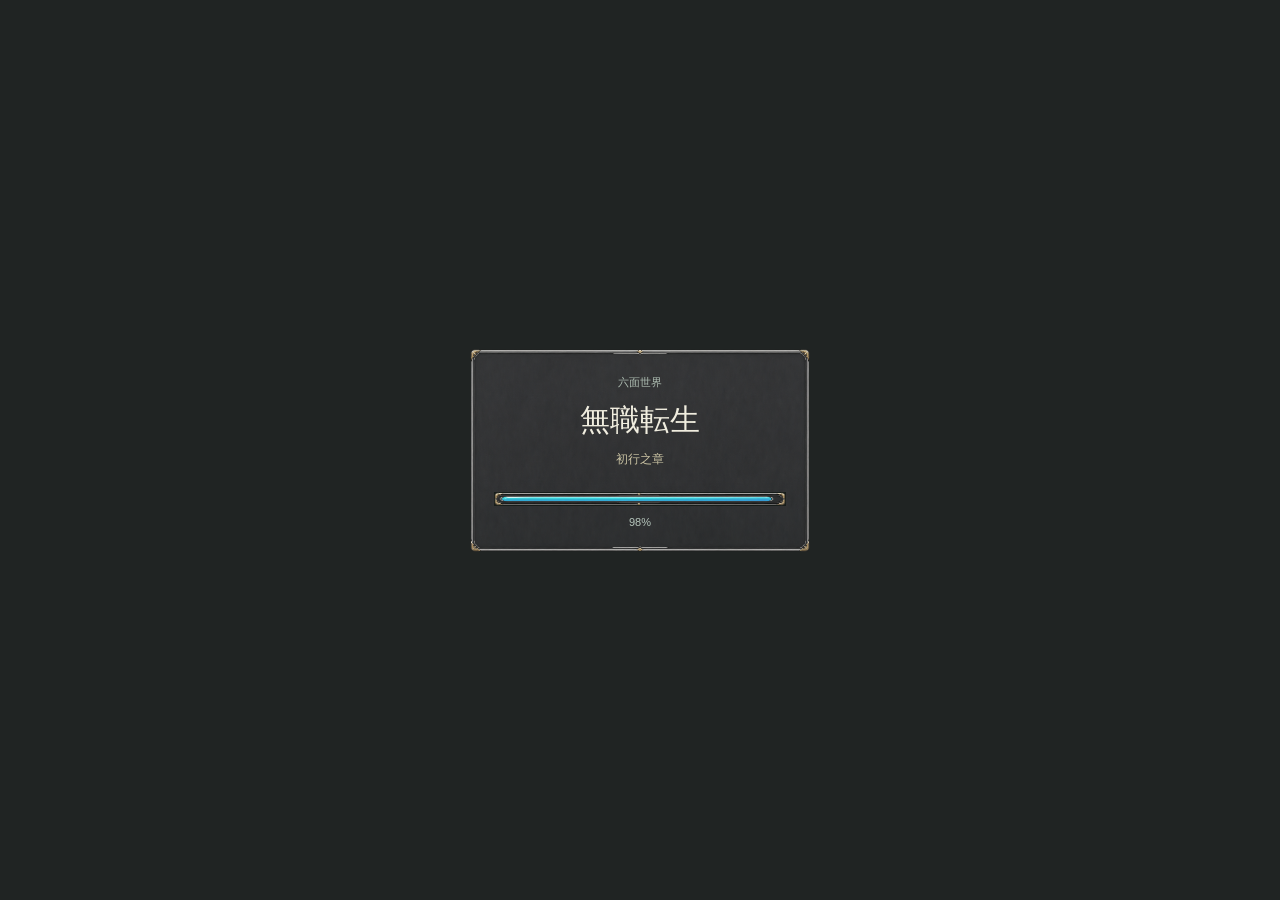
<file: index.html>
<!doctype html>
<html lang="zh-CN">
<head><meta charset="utf-8"><meta name="viewport" content="width=device-width,initial-scale=1"><meta name="game-release" content="20261004-pressure12"><title>无职转生：初行之章</title><meta name="description" content="非官方同人游戏"><script>location.replace("./rebuild/"+location.search+location.hash);</script></head>
<body><a href="./rebuild/">进入游戏 / ゲームへ</a></body>
</html>
</file>
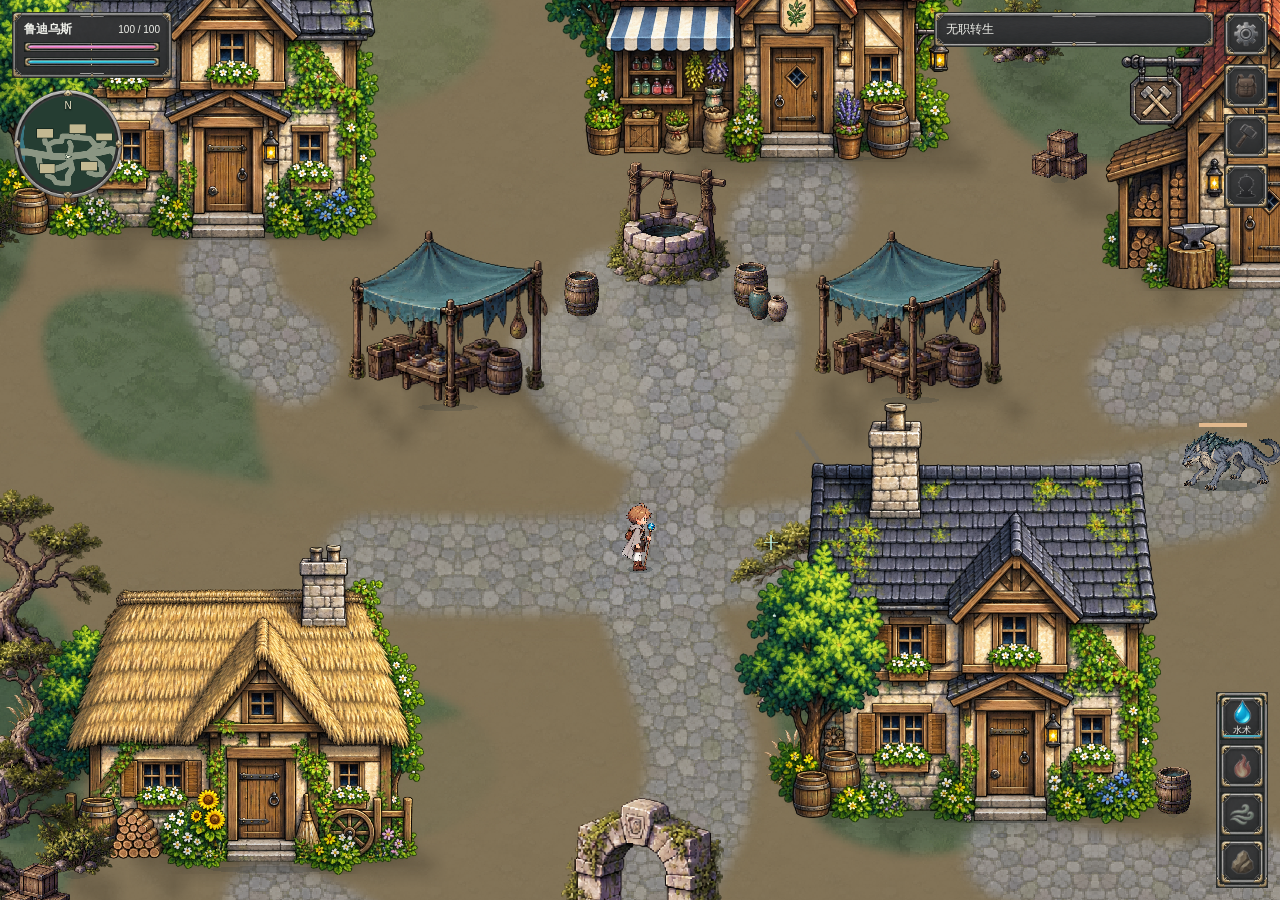
<file: rebuild/index.html>
<!doctype html>
<html lang="zh-CN">
<head><meta charset="utf-8"><meta name="viewport" content="width=device-width,initial-scale=1,viewport-fit=cover"><meta name="description" content="非官方同人项目"><title>无职转生：初行之章</title><link rel="preload" as="image" href="assets/ui13/panels.png"><link rel="preload" as="image" href="assets/ui13/icons.png"><link rel="stylesheet" href="play.css"></head>
<body>
<main id="game" aria-label="游戏场景"></main>
<div id="loading" role="status"><div class="loading-inner"><small>六面世界</small><h1>無職転生</h1><p>初行之章</p><div class="loading-track" role="progressbar" aria-label="加载" aria-valuemin="0" aria-valuemax="100" aria-valuenow="0"><i id="loading-progress"></i></div><span id="loading-percent">0%</span></div></div>
<header id="hud" data-qa="hud"><div class="vitals"><strong id="name">鲁迪</strong><span id="hp-text"></span><div class="meter"><i id="hp"></i></div><div class="meter mana"><i id="mp"></i></div></div><div class="place"><span id="area"></span><small id="objective"></small></div><button id="menu" type="button" aria-label="菜单" title="菜单"><i data-lucide="menu" aria-hidden="true"></i></button></header>
<div id="prompt" hidden><button id="interact" type="button"></button></div><div id="message" role="status"></div>
<aside id="minimap" aria-label="小地图"><canvas id="minimap-canvas" width="368" height="264"></canvas><span class="map-north" aria-hidden="true">N</span></aside>
<nav id="utility-rail" aria-label="角色菜单"><button type="button" aria-disabled="true" data-ui-zh="背包" data-ui-ja="所持品" title="背包" aria-label="背包"><i data-lucide="backpack" aria-hidden="true"></i></button><button type="button" aria-disabled="true" data-ui-zh="强化" data-ui-ja="強化" title="强化" aria-label="强化"><i data-lucide="hammer" aria-hidden="true"></i></button><button type="button" aria-disabled="true" data-ui-zh="角色" data-ui-ja="キャラクター" title="角色" aria-label="角色"><i data-lucide="user-round" aria-hidden="true"></i></button></nav>
<nav id="skill-dock" aria-label="魔术"><div id="spell" data-qa="spell-dock"><button id="water-cast" type="button" class="spell-current" aria-label="水术蓄力" title="塑形并保持" aria-pressed="false" data-qa="water-cast"><i data-lucide="droplet" aria-hidden="true"></i><span id="spell-name">水弹</span><i id="ready"></i></button><button id="major-spell" type="button" hidden disabled aria-pressed="false" aria-label="豪雷" title="豪雷" data-label-zh="豪雷" data-label-ja="豪雷積層雲" data-qa="major-spell"><i data-lucide="cloud-lightning" aria-hidden="true"></i><span data-label>豪雷</span></button></div>
<div id="skill-reserve" aria-label="技能栏"><button type="button" aria-disabled="true" data-ui-zh="火术" data-ui-ja="火魔術" title="火术" aria-label="火术"><i data-lucide="flame" aria-hidden="true"></i></button><button type="button" aria-disabled="true" data-ui-zh="风术" data-ui-ja="風魔術" title="风术" aria-label="风术"><i data-lucide="wind" aria-hidden="true"></i></button><button type="button" aria-disabled="true" data-ui-zh="土术" data-ui-ja="土魔術" title="土术" aria-label="土术"><i data-lucide="mountain" aria-hidden="true"></i></button></div>
</nav><div id="charging" hidden><span id="charging-label">塑形</span><div><i id="charging-progress"></i></div></div>
<section id="overlay" hidden><div class="menu-inner"><h1 id="menu-title">旅途暂歇</h1><button id="resume">返回旅途</button><label><span id="language-label">语言</span><select id="language"><option value="zh">中文</option><option value="ja">日本語</option></select></label><label><span id="volume-label">音量</span><input id="volume" type="range" min="0" max="1" step=".05" value=".35"></label><label><span id="touch-label">触控</span><input id="touch-toggle" type="checkbox"></label><label><span id="light-label">照明</span><input id="light-toggle" type="checkbox" checked></label>
<label><span id="chant-label">原创咏唱演出</span><input id="chant-toggle" type="checkbox"></label>
</div></section>
<section id="dialog" hidden><div><small id="speaker"></small><p id="line"></p><button id="dialog-close">继续旅途</button></div></section>
<div id="touch" hidden><div id="stick" aria-label="移动"><i></i></div><div id="aim-pad" aria-label="拖曳瞄准并施法"><i data-lucide="droplet" aria-hidden="true"></i></div><button id="dodge"><i data-lucide="rotate-ccw" aria-hidden="true"></i><span data-label>闪避</span></button><button id="touch-e"><i data-lucide="hand" aria-hidden="true"></i><span data-label>交互</span></button></div>
<script type="module" src="ui/skin.mjs"></script><script src="../assets/lucide.min.js"></script><script src="../assets/phaser.min.js"></script><script type="module" src="play.mjs"></script>
</body></html>
</file>
<file: rebuild/play.css>
*{box-sizing:border-box}html,body{margin:0;width:100%;height:100%;overflow:hidden;background:#222729;color:#f4f0df;font-family:"Yu Gothic","Microsoft YaHei",sans-serif;font-size:14px;letter-spacing:0}button,select,input{font:inherit}button{color:inherit;border:0;cursor:pointer;background:none}button:focus-visible,select:focus-visible,input:focus-visible{outline:2px solid #a9e8ee;outline-offset:3px}[hidden]{display:none!important}#game{position:fixed;inset:0;display:grid;place-items:center}#game canvas{display:block;image-rendering:pixelated}#loading{position:fixed;inset:0;display:grid;place-items:center;background:#222729;z-index:10}#hud{position:fixed;left:max(20px,env(safe-area-inset-left));right:max(20px,env(safe-area-inset-right));top:max(18px,env(safe-area-inset-top));display:flex;align-items:start;gap:24px;pointer-events:none;text-shadow:0 2px 3px #171e24}#hud button{pointer-events:auto;width:44px;height:44px;font-size:24px;border-bottom:1px solid #d6d7c880;margin-left:auto} .vitals{width:160px;flex-shrink:0}.vitals strong{font-size:14px}.vitals span{float:right;font-size:12px}.meter{height:5px;background:#172329b3;margin-top:8px;border-bottom:1px solid #eae8d933}.meter i{display:block;height:100%;background:#d7e8b1;width:100%;transition:width .12s}.mana i{background:#7cc8e8}.place span{display:block;font-size:16px}.place small{display:block;margin-top:6px;font-size:12px;max-width:300px;line-height:1.6}#spell{position:fixed;bottom:24px;left:50%;transform:translateX(-50%);display:flex;align-items:center;gap:10px;text-shadow:0 2px 3px #171e24}#ready{height:3px;width:55px;background:#9de1e8}#prompt{position:fixed;bottom:66px;width:100%;text-align:center;pointer-events:none}#prompt button{pointer-events:auto;background:#202b2ad9;padding:10px 18px;border-bottom:1px solid #d2ddc5}#message{position:fixed;top:110px;left:50%;transform:translateX(-50%);text-align:center;max-width:85%;background:#202b2ae6;padding:10px 16px;opacity:0;transition:opacity .2s;pointer-events:none}#message.visible{opacity:1}#overlay{position:fixed;inset:0;background:#172022e8;display:grid;place-items:center;z-index:8}.menu-inner{width:min(360px,84vw)}h1{font-size:24px;font-weight:500;margin:0 0 30px}.menu-inner>button{border-bottom:1px solid #d8ddc4;padding:12px 0;text-align:left;width:100%;margin-bottom:20px}.menu-inner label{display:flex;align-items:center;justify-content:space-between;min-height:56px;border-bottom:1px solid #e8edd51f;gap:20px}select{background:#263638;color:#f0efd9;border:1px solid #9bb1a2;padding:6px}input[type=range]{width:140px;accent-color:#a8d4c4}input[type=checkbox]{width:22px;height:22px;accent-color:#a8d4c4}.menu-inner p{font-size:12px;color:#a7b9b2;line-height:1.8;margin-top:28px}#dialog{position:fixed;inset:auto 0 0;background:#18262aef;border-top:1px solid #b8c6af;z-index:7;padding:24px max(24px,calc((100vw - 760px)/2));}#dialog small{color:#cdd8ae}#dialog p{font-size:17px;line-height:1.8;margin:10px 0;max-width:760px}#dialog button{display:block;margin-left:auto;padding:10px 0;color:#bfe8e6}#touch{position:fixed;inset:0;pointer-events:none;touch-action:none}#stick,#aim-pad,#touch button{position:absolute;pointer-events:auto;touch-action:none;user-select:none;-webkit-user-select:none}#stick{width:108px;height:108px;left:max(18px,env(safe-area-inset-left));bottom:max(25px,env(safe-area-inset-bottom));border:1px solid #c9d4c375;border-radius:50%;background:#1d303144}#stick i{position:absolute;width:38px;height:38px;border-radius:50%;background:#c9d7c67f;left:34px;top:34px}#aim-pad{width:88px;height:88px;right:22px;bottom:32px;border-radius:50%;border:1px solid #a7e4ed;background:#234c5c77;display:grid;place-items:center}#aim-pad span{font-size:20px}#touch button{width:60px;height:48px;bottom:132px;right:24px;border-bottom:1px solid #cbdfc1;background:#243538a0}#touch #touch-e{right:94px}body[data-paused=true] #touch,body[data-paused=true] #hud,body[data-paused=true] #spell,body[data-paused=true] #prompt{visibility:hidden}body[data-touch=true] #spell{bottom:14px}body[data-touch=true] #prompt{bottom:160px}@media(max-width:600px){#hud{left:12px;right:12px;top:12px;gap:16px}.vitals{width:112px}.place span{font-size:12px}.place small{max-width:155px;font-size:11px}#hud button{flex-shrink:0}.vitals span{font-size:10px}.vitals strong{font-size:12px}#dialog{padding:18px}#dialog p{font-size:15px}#message{top:100px;width:max-content;max-width:90%}}
body[data-paused=true] #charging{visibility:hidden}#charging{position:fixed;left:50%;bottom:54px;transform:translateX(-50%);width:120px;pointer-events:none;text-shadow:0 1px 2px #172329;font-size:12px}#charging>div{height:3px;background:#18252b;margin-top:6px}#charging i{display:block;height:100%;width:0;background:#b0e8ec}#hud[data-mode=combat] .place small{visibility:hidden}body[data-touch=true] #charging{bottom:120px}
button svg,#aim-pad svg{width:22px;height:22px;flex-shrink:0}#menu{display:grid;place-items:center}#touch button{display:flex;align-items:center;justify-content:center;gap:3px;font-size:12px}#touch button svg{width:17px;height:17px}
#charging{bottom:116px}body[data-touch=true] #charging{bottom:120px}@media(max-width:600px){#charging,body[data-touch=true] #charging{top:100px;bottom:auto;left:12px;transform:none;width:112px}#prompt{bottom:160px}}

/* Retain legacy selectors and JS-owned meter widths during the entry migration. */
:root{--ui-ink:rgb(17 23 20 / 86%);--ui-line:rgb(212 199 153 / 38%);--ui-gold:#d4c799;--ui-bottom:max(14px,env(safe-area-inset-bottom));--ui-left:max(12px,env(safe-area-inset-left));--ui-right:max(12px,env(safe-area-inset-right))}
html,body{color:#f1f3ee}
#game{touch-action:none}#game canvas{image-rendering:auto}
button:focus-visible,select:focus-visible,input:focus-visible{outline-color:#efe0aa}
#hud{left:var(--ui-left);right:var(--ui-right);top:max(12px,env(safe-area-inset-top));display:grid;grid-template-columns:164px minmax(0,1fr) 36px;gap:12px;text-shadow:none}
.vitals{width:164px;height:66px;padding:9px 10px;background:var(--ui-ink);border-left:2px solid var(--ui-gold)}
.vitals strong{display:inline-block;max-width:80px;font-size:12px;white-space:nowrap;overflow:hidden;text-overflow:ellipsis}.vitals span{font-size:10px;font-variant-numeric:tabular-nums}
.meter{height:5px;margin-top:7px;background:#374239;overflow:hidden;border:0}.meter i{background:#b3c694}.mana i{background:#91c5c6}
.place{justify-self:end;min-width:0;width:min(280px,100%);max-height:84px;overflow:auto;padding:8px 10px;background:var(--ui-ink);border-right:1px solid var(--ui-gold);text-align:right;pointer-events:auto}
.place:has(#area:empty):has(#objective:empty){visibility:hidden}.place span{font-size:12px;line-height:1.5;overflow-wrap:anywhere}.place small{margin-top:3px;font-size:11px;overflow-wrap:anywhere}.place small:empty{display:none}
#hud #menu{width:36px;height:36px;margin:0;padding:0;background:var(--ui-ink);border:1px solid var(--ui-line);border-radius:2px}
#spell{bottom:var(--ui-bottom);display:grid;grid-template-columns:140px 104px;gap:6px;width:250px;height:54px;text-shadow:none}
#spell:has(#major-spell[hidden]){grid-template-columns:140px;width:140px;gap:0}
body[data-touch=true] #spell{bottom:var(--ui-bottom)}
.spell-current{display:grid;grid-template-columns:26px minmax(0,1fr);grid-template-rows:24px 3px;align-content:center;align-items:center;gap:5px 8px;width:140px;height:54px;padding:7px 10px;background:var(--ui-ink);border:1px solid var(--ui-line)}
#water-cast{font:inherit;text-align:left;touch-action:manipulation;cursor:pointer}#water-cast:hover,#water-cast[aria-pressed=true]{border-color:var(--ui-gold)}
.spell-current>[data-lucide],.spell-current svg{width:20px;height:20px;grid-row:1 / 3;color:#a9d6d7}
#spell-name{font-size:12px;white-space:nowrap;overflow:hidden;text-overflow:ellipsis}#ready{display:block;max-width:100%;background:#a9d6d7}
#major-spell{display:flex;justify-content:center;align-items:center;gap:7px;width:104px;height:54px;padding:7px;background:var(--ui-ink);border:1px solid var(--ui-line);border-radius:2px;touch-action:manipulation}
#major-spell svg,#major-spell>[data-lucide]{width:20px;height:20px;flex-shrink:0;color:#e1d99f}#major-spell [data-label]{min-width:0;font-size:12px;line-height:1.4;overflow-wrap:anywhere}
#major-spell:hover,#hud #menu:hover{border-color:var(--ui-gold)}#major-spell[aria-pressed=true]{border-color:var(--ui-gold);box-shadow:inset 0 -2px var(--ui-gold)}
#charging,body[data-touch=true] #charging{top:auto;bottom:calc(var(--ui-bottom) + 63px);left:50%;transform:translateX(-50%);width:144px;padding:6px 9px;background:var(--ui-ink);font-size:11px;text-shadow:none}
#charging>div{margin-top:5px;background:#374239}#charging i{background:#ded2a4}
#prompt,body[data-touch=true] #prompt{bottom:calc(var(--ui-bottom) + 111px);left:12px;right:12px;width:auto}#prompt button{max-width:100%;min-height:36px;padding:8px 14px;background:var(--ui-ink);border-color:var(--ui-line);font-size:12px;overflow-wrap:anywhere}
#message{max-width:min(440px,calc(100% - 32px));padding:9px 14px;background:var(--ui-ink);font-size:12px;line-height:1.6;overflow-wrap:anywhere}
#overlay{padding:16px;background:rgb(10 16 13 / 65%)}.menu-inner{width:min(340px,100%);max-height:calc(100dvh - 32px);overflow:auto;padding:18px 22px;background:#202a23;border-top:2px solid var(--ui-gold);border-bottom:1px solid var(--ui-line)}
.menu-inner h1{font-size:18px;line-height:1.5;margin:0 0 12px}.menu-inner>button{min-height:38px;padding:9px 0;margin-bottom:8px;font-size:13px;border-color:var(--ui-line)}.menu-inner label{min-height:44px;gap:12px;font-size:12px}.menu-inner label>span{min-width:0;overflow-wrap:anywhere}
select{max-width:140px;padding:5px;background:#303c32;border-color:var(--ui-line);color:#f1f3ee}input[type=range]{width:120px;max-width:50%;accent-color:var(--ui-gold)}input[type=checkbox]{width:20px;height:20px;accent-color:var(--ui-gold)}
#dialog{max-height:calc(100dvh - 100px);overflow:auto;padding:18px max(18px,calc((100vw - 760px)/2));background:rgb(18 26 22 / 95%);border-color:var(--ui-gold)}#dialog small{color:#ddd2ad}#dialog p{font-size:14px;white-space:pre-wrap;overflow-wrap:anywhere}#dialog button{font-size:12px;color:#ded2a4}
#stick{left:var(--ui-left);bottom:calc(var(--ui-bottom) + 8px);background:rgb(29 41 33 / 38%)}#aim-pad{right:var(--ui-right);bottom:calc(var(--ui-bottom) + 8px);background:rgb(31 55 48 / 46%);border-color:#a8cccc}
#touch button{height:40px;right:var(--ui-right);bottom:calc(var(--ui-bottom) + 108px);background:var(--ui-ink);border-color:var(--ui-line)}#touch #touch-e{right:calc(var(--ui-right) + 70px)}
@media(max-width:600px){#hud{grid-template-columns:138px minmax(0,1fr) 32px;gap:8px}.vitals{width:138px}.vitals strong{max-width:60px}#hud #menu{width:32px;height:32px}.place{padding:7px}.place span{font-size:11px}.place small{font-size:10px}#message{top:152px}#dialog{padding:14px}#dialog p{font-size:13px}body[data-touch=true] #stick,body[data-touch=true] #aim-pad{bottom:calc(var(--ui-bottom) + 75px)}body[data-touch=true] #touch button{bottom:calc(var(--ui-bottom) + 175px)}body[data-touch=true] #charging{top:102px;bottom:auto;left:var(--ui-left);transform:none;width:138px}body[data-touch=true] #prompt{bottom:calc(var(--ui-bottom) + 224px)}}
@media(max-height:480px){.menu-inner{padding:12px 18px}.menu-inner h1{margin-bottom:5px}.menu-inner label{min-height:36px}body[data-touch=true] #stick,body[data-touch=true] #aim-pad{bottom:calc(var(--ui-bottom) + 8px)}body[data-touch=true] #touch button{bottom:calc(var(--ui-bottom) + 108px)}body[data-touch=true] #charging{top:90px;bottom:auto;left:var(--ui-left);transform:none;width:138px}body[data-touch=true] #prompt{bottom:calc(var(--ui-bottom) + 158px)}}
@media(prefers-reduced-motion:reduce){.meter i,#message{transition:none}}

/* Corner HUD: terrain reference, future character tools, active water slot. */
#minimap{position:fixed;left:var(--ui-left);bottom:var(--ui-bottom);width:184px;height:132px;border:1px solid var(--ui-line);box-shadow:0 2px 8px #0005;pointer-events:none;background:#253d32}
#minimap canvas{display:block;width:100%;height:100%}.map-north{position:absolute;top:4px;left:8px;color:#ede8ca;font-size:10px;text-shadow:0 1px 2px #000}
#utility-rail{position:fixed;right:var(--ui-right);top:58px;display:grid;gap:6px}
#utility-rail button,#skill-reserve button{display:grid;place-items:center;background:var(--ui-ink);border:1px solid var(--ui-line);border-radius:2px;cursor:default}
#utility-rail button{width:36px;height:36px}#utility-rail svg{width:19px;height:19px;color:#d8cba6}
#utility-rail button:hover,#skill-reserve button:hover{border-color:var(--ui-gold)}
#spell,#spell:has(#major-spell[hidden]){left:auto;right:calc(var(--ui-right) + 150px);bottom:var(--ui-bottom);transform:none;width:96px;height:54px;grid-template-columns:96px}
.spell-current{width:96px;grid-template-columns:20px minmax(0,1fr);gap:5px;padding:7px}#ready{width:100%}
#skill-reserve{position:fixed;right:var(--ui-right);bottom:var(--ui-bottom);display:grid;grid-template-columns:repeat(3,44px);gap:6px;height:54px}
#skill-reserve button{width:44px;height:54px}#skill-reserve svg{width:20px;height:20px;color:#c2b894;opacity:.48}
#charging{left:auto;right:var(--ui-right);transform:none;width:246px;bottom:calc(var(--ui-bottom) + 62px)}
body[data-paused=true] #minimap,body[data-paused=true] #utility-rail,body[data-paused=true] #skill-reserve{visibility:hidden}
body[data-touch=true] #minimap{bottom:calc(var(--ui-bottom) + 195px)}
@media(max-width:600px){#minimap{width:104px;height:76px}#spell,#spell:has(#major-spell[hidden]){right:calc(var(--ui-right) + 114px);width:80px;grid-template-columns:80px}.spell-current{width:80px}#skill-reserve{grid-template-columns:repeat(3,32px)}#skill-reserve button{width:32px}#skill-reserve svg{width:17px;height:17px}#charging{width:194px}#utility-rail{top:52px}#utility-rail button{width:32px;height:32px}body[data-touch=true] #minimap{bottom:calc(var(--ui-bottom) + 200px)}}
@media(max-height:480px){#minimap{width:104px;height:76px}body[data-touch=true] #minimap{bottom:calc(var(--ui-bottom) + 128px)}#utility-rail{top:50px;gap:4px}#utility-rail button{width:28px;height:28px}#utility-rail svg{width:16px;height:16px}}
.loading-inner{width:min(300px,76%);text-align:center}.loading-inner small{font-size:11px;color:#9bb6ac}.loading-inner h1{font-family:"Yu Mincho","SimSun",serif;font-size:32px;margin:14px 0 6px;color:#eee5c9}.loading-inner p{font-size:12px;color:#d4c799;margin:0 0 30px}.loading-track{height:4px;background:#53675c;overflow:hidden;border-radius:1px}.loading-track i{display:block;width:0;height:100%;background:#d8cda9;transition:width .15s}#loading-percent{display:block;margin-top:10px;font-size:11px;font-variant-numeric:tabular-nums;color:#b7c7bd}

/* UI13: real transparent Meowa atlas surfaces, rasterized once per host size. */
:root{--ui-ink:#202423e8;--ui-bottom:max(12px,env(safe-area-inset-bottom));--ui-left:max(12px,env(safe-area-inset-left));--ui-right:max(12px,env(safe-area-inset-right))}
html,body{color:#f0f1eb;background:#202423;font-family:"Yu Gothic","Microsoft YaHei",sans-serif;letter-spacing:0}
button,select{border:0;border-radius:0;background-color:var(--ui-ink);min-width:44px;min-height:44px}
.meowa-surface{background-image:var(--meowa-surface);background-repeat:no-repeat;background-size:100% 100%;border:0!important;box-shadow:none}
button{transition:filter .12s;touch-action:manipulation}
button:hover:not(:disabled):not([aria-disabled=true]){filter:brightness(1.18)}
button:active:not(:disabled):not([aria-disabled=true]),button[aria-pressed=true]{filter:brightness(1.3);box-shadow:inset 0 -3px #82e1db}
button:disabled,button[aria-disabled=true]{cursor:not-allowed;color:#abb3ae}
button[aria-disabled=true] .meowa-icon{opacity:.62;filter:saturate(.5)}
button:focus-visible,select:focus-visible,input:focus-visible{outline:2px solid #c8f7e4;outline-offset:2px}
.meowa-icon{display:block;width:26px;height:26px;flex:none;background-image:var(--meowa-sprite);background-repeat:no-repeat;background-size:contain;background-position:center;pointer-events:none}
.portrait-water-label{display:none}
#hud{top:max(12px,env(safe-area-inset-top));left:var(--ui-left);right:var(--ui-right);grid-template-columns:160px minmax(0,1fr) 44px;gap:10px}
.vitals{display:grid;grid-template-columns:minmax(0,1fr) 56px;grid-template-rows:16px 10px 10px;gap:5px 4px;align-items:center;align-content:start;width:160px;height:66px;padding:9px 12px;background-color:var(--ui-ink);border:0}
.vitals strong{grid-column:1;grid-row:1;min-width:0;max-width:100%;font-size:12px}.vitals span{grid-column:2;grid-row:1;float:none;font-size:10px;text-align:right;white-space:nowrap}
.vitals>.meter{grid-column:1 / -1;margin-top:0}
.meter{position:relative;height:10px;margin-top:5px;padding:3px;background-color:#181e1b;overflow:hidden;border:0}
.meter i{height:4px;max-width:100%;background:var(--meowa-sprite) center/100% 100% no-repeat;transition:width .12s}
#hp{filter:hue-rotate(135deg) saturate(.8)}
.place{width:min(280px,100%);max-height:66px;padding:9px 12px;border:0;background-color:var(--ui-ink);overflow:auto;text-align:left}
.place span{font-size:12px;line-height:1.45}.place small{font-size:11px;line-height:1.5;margin:2px 0 0}
#hud #menu{width:44px;height:44px;margin:0;border:0;border-radius:0;background-color:var(--ui-ink)}
#utility-rail{right:var(--ui-right);top:64px;gap:6px}
#utility-rail button{width:44px;height:44px;border-radius:0;background-color:var(--ui-ink)}
#minimap{left:var(--ui-left);bottom:var(--ui-bottom);width:184px;height:132px;padding:8px;border:0;box-shadow:none;background-color:var(--ui-ink)}
#minimap canvas{width:100%;height:100%}.map-north{top:10px;left:14px}
#skill-dock{position:fixed;right:var(--ui-right);bottom:var(--ui-bottom);display:flex;align-items:stretch;gap:4px;width:244px;height:64px;padding:6px;background-color:var(--ui-ink)}
#skill-dock:has(#major-spell:not([hidden])){width:min(308px,calc(100vw - 24px))}
#spell,#spell:has(#major-spell[hidden]),body[data-touch=true] #spell{position:static;display:contents;transform:none;left:auto;right:auto;bottom:auto;width:auto;height:auto}
.spell-current,#water-cast{display:grid;grid-template-columns:22px minmax(0,1fr);grid-template-rows:1fr 4px;align-items:center;align-content:center;gap:2px 4px;flex:1;min-width:44px;width:auto;height:auto;padding:5px 6px;border:0;background-color:#192622;text-align:left}
#water-cast .meowa-icon{width:22px;height:26px;grid-row:1 / 3}
#spell-name{font-size:11px;line-height:1.3;white-space:normal;overflow:visible;overflow-wrap:anywhere;text-overflow:clip}
#ready{display:block;grid-column:2;max-width:100%;height:4px;background:var(--meowa-sprite) center/100% 100% no-repeat}
#major-spell{width:60px;min-width:60px;height:auto;display:grid;justify-items:center;gap:1px;padding:4px;border:0;background-color:#292820}
#major-spell svg{width:16px;height:16px}#major-spell [data-label]{font-size:11px;line-height:1.1;text-align:center;overflow-wrap:anywhere}
#skill-reserve{position:static;display:flex;gap:4px;right:auto;bottom:auto;height:auto}
#skill-reserve button{width:44px;min-width:44px;height:auto;display:flex;flex-direction:column;justify-content:center;gap:1px;background-color:var(--ui-ink);border:0;border-radius:0;padding:3px}
#skill-reserve .meowa-icon{width:23px;height:23px}.reserve-label{font-size:10px;line-height:1.2;white-space:nowrap}
#charging,body[data-touch=true] #charging{top:auto;bottom:calc(var(--ui-bottom) + 72px);left:auto;right:var(--ui-right);transform:none;width:244px;padding:7px 10px;color:#dde8e0;background-color:var(--ui-ink)}
#charging>div{height:10px;margin-top:4px;padding:3px;background-color:#181e1b}
#charging-progress{display:block;height:4px;background:var(--meowa-sprite) center/100% 100% no-repeat}
#prompt,body[data-touch=true] #prompt{left:12px;right:12px;bottom:calc(var(--ui-bottom) + 148px);width:auto}
#prompt button{min-height:44px;padding:10px 16px;background-color:var(--ui-ink);border:0;font-size:12px;max-width:min(340px,100%)}
#message{top:96px;font-size:12px;line-height:1.5;background-color:var(--ui-ink)}
#overlay{z-index:30;padding:12px;background:#101713b8}
.menu-inner{width:min(360px,100%);max-height:calc(100dvh - 24px);padding:20px;background-color:#202423;overflow:auto;border:0}
.menu-inner h1{font-family:"Yu Mincho","SimSun",serif;font-size:21px;margin:0 0 10px}
.menu-inner>button{width:100%;min-height:44px;padding:8px 12px;margin:0 0 8px;background-color:#26302b;text-align:center;border:0}
.menu-inner label{min-height:52px;gap:12px;font-size:12px;border-bottom:1px solid #ffffff18}
.menu-inner label>span{max-width:52%;line-height:1.5;overflow-wrap:anywhere}
select{max-width:140px;padding:8px;color:#f0f1eb;background-color:#242b26}
input[type=range]{height:44px;width:130px;max-width:48%;accent-color:#97d8c5;background-color:transparent}
input[type=checkbox]{appearance:none;width:44px;height:44px;margin:0;position:relative;flex:none;background-color:#242b26;cursor:pointer;border:0}
input[type=checkbox]:checked:after{content:"";position:absolute;left:17px;top:11px;width:10px;height:17px;border:solid #a4e4cd;border-width:0 3px 3px 0;transform:rotate(45deg)}
#dialog{z-index:25;inset:auto 12px 12px;max-height:calc(100dvh - 100px);padding:0;border:0;background:transparent;overflow:auto}
#dialog>div{width:min(780px,100%);margin:auto;padding:18px 22px;background-color:#202423f7}
#dialog small{font-size:12px;color:#d4c79a}#dialog p{font-size:14px;line-height:1.8;margin:8px 0;white-space:pre-wrap;overflow-wrap:anywhere}
#dialog button{min-height:44px;padding:8px 14px;background-color:#26302b;color:#edf1e8}
#touch{z-index:4}
#stick,#aim-pad,body[data-touch=true] #stick,body[data-touch=true] #aim-pad{width:108px;height:108px;bottom:var(--ui-bottom);border:0;border-radius:0;background:var(--meowa-sprite) center/contain no-repeat}
#stick{left:var(--ui-left)}#aim-pad{right:var(--ui-right);display:grid;place-items:center}
#stick i{left:35px;top:35px;width:38px;height:38px;border:0;border-radius:0;background:var(--meowa-sprite) center/contain no-repeat}
#aim-pad .meowa-icon{width:38px;height:38px;opacity:.8}
#touch #dodge,#touch #touch-e,body[data-touch=true] #touch button{right:auto;bottom:calc(var(--ui-bottom) + 4px);width:60px;height:44px;border:0;background-color:var(--ui-ink);padding:4px;font-size:11px;gap:2px}
#touch #dodge{left:calc(50% - 64px)}#touch #touch-e{left:calc(50% + 4px)}
body[data-paused=true] :is(#hud,#skill-dock,#charging,#minimap,#utility-rail,#touch,#prompt){visibility:hidden}
.loading-inner{width:min(340px,calc(100% - 32px));padding:24px;background-color:var(--ui-ink)}
#loading{z-index:40;background:#202423}.loading-inner small{color:#aebdb2}.loading-inner h1{margin:10px 0;font-size:30px;color:#f0eddf}.loading-inner p{margin-bottom:24px;color:#cbc4a4}
.loading-track{height:14px;padding:4px;background-color:#181e1b;border-radius:0}
#loading-progress{height:6px;background:var(--meowa-sprite) center/100% 100% no-repeat}
@media(max-width:600px),(max-height:480px){
  #hud{grid-template-columns:112px minmax(0,1fr) 44px;gap:8px}.vitals{width:112px;height:64px;padding:8px 10px;grid-template-columns:minmax(0,1fr) 44px}.vitals strong{font-size:11px}.vitals span{font-size:9px}
  .place{padding:8px;max-height:64px}.place span{font-size:11px}.place small{font-size:10px;line-height:1.3;display:-webkit-box;-webkit-line-clamp:2;-webkit-box-orient:vertical;overflow:hidden}
  #hud[data-mode=combat] .place small{display:none}#hud #menu{width:44px;height:44px}
  #minimap,body[data-touch=true] #minimap{width:104px;height:76px;bottom:calc(var(--ui-bottom) + 120px);padding:6px}
  #skill-dock{bottom:calc(var(--ui-bottom) + 120px)}
  #charging,body[data-touch=true] #charging{top:86px;bottom:auto;left:var(--ui-left);right:auto;width:112px;font-size:10px}
  #prompt,body[data-touch=true] #prompt{bottom:calc(var(--ui-bottom) + 208px)}
  #message{top:128px;max-width:calc(100% - 80px)}
  #dialog>div{padding:14px}#dialog p{font-size:13px}
}
@media(max-width:600px){#skill-dock:has(#major-spell:not([hidden])){bottom:calc(var(--ui-bottom) + 212px)}}
@media(max-width:350px){
  #skill-dock{bottom:calc(var(--ui-bottom) + 212px)}
  #touch #dodge{left:calc(50% - 22px);bottom:calc(var(--ui-bottom) + 48px);width:44px}
  #touch #touch-e{left:calc(50% - 22px);bottom:var(--ui-bottom);width:44px}
  #touch button svg{width:14px;height:14px}#touch button{flex-direction:column}
  #prompt,body[data-touch=true] #prompt{bottom:calc(var(--ui-bottom) + 284px)}
}
@media(max-height:480px){
  #hud{grid-template-columns:112px minmax(0,1fr) 44px}.place{max-height:44px}.place small{display:none}
  #utility-rail{top:58px;gap:2px}#utility-rail button{width:44px;height:44px}
  #skill-dock{height:56px}#charging,body[data-touch=true] #charging{top:84px}
  .menu-inner{padding:14px 18px}.menu-inner label{min-height:44px}.menu-inner h1{font-size:18px;margin-bottom:6px}
}
@media(min-width:601px) and (min-height:481px){
  body[data-touch=true] #minimap,body[data-touch=true] #skill-dock{bottom:calc(var(--ui-bottom) + 120px)}
  body[data-touch=true] #charging{bottom:calc(var(--ui-bottom) + 192px)}
  body[data-touch=true] #prompt{bottom:calc(var(--ui-bottom) + 272px)}
}
/* All viewports share the narrow skill column; touch hit bounds stay unchanged. */
  #skill-reserve{display:contents}
  #skill-reserve button{width:44px;height:44px;min-height:44px;flex:none;gap:0;padding:3px}
  #skill-reserve .meowa-icon{width:26px;height:26px}
  #skill-reserve .reserve-label,#water-cast #spell-name{display:none}
  #water-cast{width:44px;height:44px;min-height:44px;flex:none;grid-template-columns:minmax(0,1fr);grid-template-rows:26px 10px 2px;gap:0;padding:3px;text-align:center}
  #water-cast .meowa-icon{grid-column:1;grid-row:1;width:26px;height:26px;justify-self:center}
  #water-cast .portrait-water-label{display:block;grid-column:1;grid-row:2;font-size:9px;line-height:10px;white-space:nowrap}
  #water-cast #ready{grid-column:1;grid-row:3;height:2px;max-width:100%;justify-self:start}
  #major-spell{position:absolute;left:-48px;bottom:4px;width:44px;min-width:44px;height:44px;min-height:44px;padding:3px}
  #major-spell [data-label]{display:none}
  #major-spell svg{width:26px;height:26px}
#skill-dock,#skill-dock:has(#major-spell:not([hidden])){width:52px;height:196px;padding:4px;display:flex;flex-direction:column;align-items:center;gap:4px;right:var(--ui-right);bottom:var(--ui-bottom)}
#minimap,body[data-touch=true] #minimap{width:112px;height:112px;left:var(--ui-left);top:calc(max(12px,env(safe-area-inset-top)) + 76px);bottom:auto;padding:0;border:0;box-shadow:none;background:var(--meowa-sprite) center/contain no-repeat}
#minimap canvas{position:absolute;left:8px;top:8px;width:calc(100% - 16px);height:calc(100% - 16px);border-radius:50%;clip-path:circle(50%);aspect-ratio:1;object-fit:cover}
#minimap .map-north{z-index:1;top:12px;left:50%;transform:translateX(-50%)}
#charging,body[data-touch=true] #charging{left:calc(var(--ui-left) + 124px);right:auto;top:88px;bottom:auto;transform:none;width:144px}
@media(max-width:600px),(max-height:480px){
  #minimap,body[data-touch=true] #minimap{width:104px;height:104px}
  #skill-dock,#skill-dock:has(#major-spell:not([hidden])){bottom:calc(var(--ui-bottom) + 120px);right:calc(var(--ui-right) + 56px)}
  #charging,body[data-touch=true] #charging{left:calc(var(--ui-left) + 116px);top:88px}
}
@media(max-width:600px) and (aspect-ratio < 1/1){
  #skill-dock,#skill-dock:has(#major-spell:not([hidden])){right:var(--ui-right)}
  #utility-rail{top:64px;gap:6px}
}
@media(min-width:601px) and (min-height:481px){
  body[data-touch=true] #skill-dock,body[data-touch=true] #skill-dock:has(#major-spell:not([hidden])){right:calc(var(--ui-right) + 120px);bottom:var(--ui-bottom)}
}
@media(prefers-reduced-motion:reduce){button,.meter i,#message,#loading-progress{transition:none}}
</file>
